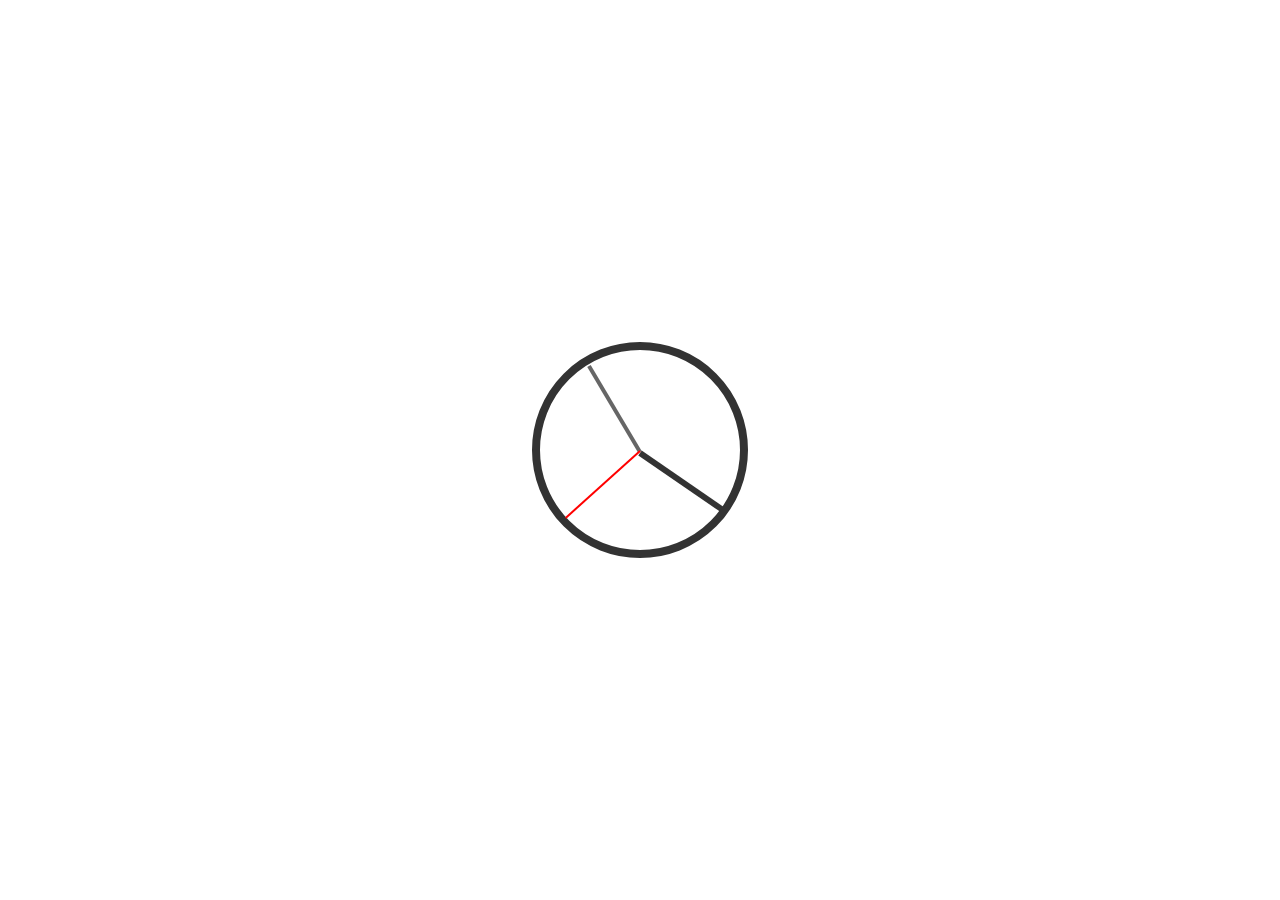
<file: Analog Clock/index.html>
<!DOCTYPE html>
<html lang="en">
<head>
  <meta charset="UTF-8">
  <meta name="viewport" content="width=device-width, initial-scale=1.0">
  <style>
    body {
      display: flex;
      align-items: center;
      justify-content: center;
      height: 100vh;
      margin: 0;
    }

    .clock {
      position: relative;
      width: 200px;
      height: 200px;
      border: 8px solid #333;
      border-radius: 50%;
    }

    .hand {
      position: absolute;
      width: 50%;
      height: 2px;
      background-color: #333;
      top: 50%;
      transform-origin: 100%;
      transform: rotate(90deg);
    }

    .hour {
      height: 6px;
      background-color: #333;
    }

    .minute {
      height: 4px;
      background-color: #666;
    }

    .second {
      height: 2px;
      background-color: #ff0000;
    }
  </style>
</head>
<body>

<div class="clock">
  <div class="hand hour" id="hourHand"></div>
  <div class="hand minute" id="minuteHand"></div>
  <div class="hand second" id="secondHand"></div>
</div>

<script>
  function updateClock() {
    const now = new Date();
    const hours = now.getHours() % 12;
    const minutes = now.getMinutes();
    const seconds = now.getSeconds();

    const hourHand = document.getElementById('hourHand');
    const minuteHand = document.getElementById('minuteHand');
    const secondHand = document.getElementById('secondHand');

    const hourRotation = (hours + minutes / 60) * 30;
    const minuteRotation = (minutes + seconds / 60) * 6;
    const secondRotation = seconds * 6;

    hourHand.style.transform = `rotate(${hourRotation}deg)`;
    minuteHand.style.transform = `rotate(${minuteRotation}deg)`;
    secondHand.style.transform = `rotate(${secondRotation}deg)`;
  }

  setInterval(updateClock, 1000);
  updateClock(); // Initial update
</script>

</body>
</html>
</file>
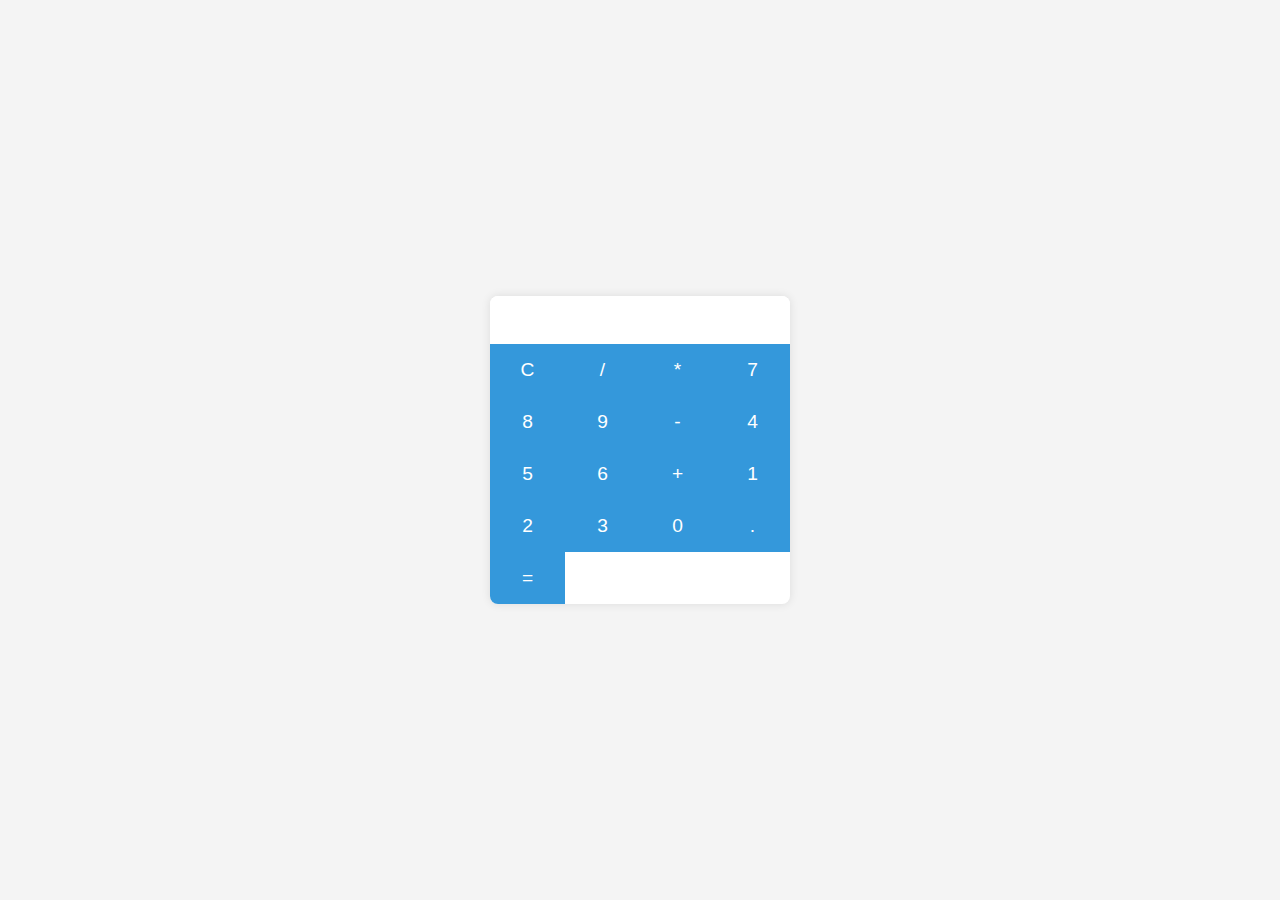
<file: Calculator/index.html>
<!DOCTYPE html>
<html lang="en">
<head>
    <meta charset="UTF-8">
    <meta name="viewport" content="width=device-width, initial-scale=1.0">
    <link rel="stylesheet" href="styles.css">
    <title>Simple Calculator</title>
</head>
<body>
    <div class="calculator">
        <input type="text" id="display" readonly>
        <div class="buttons">
            <button onclick="clearDisplay()">C</button>
            <button onclick="appendToDisplay('/')">/</button>
            <button onclick="appendToDisplay('*')">*</button>
            <button onclick="appendToDisplay('7')">7</button>
            <button onclick="appendToDisplay('8')">8</button>
            <button onclick="appendToDisplay('9')">9</button>
            <button onclick="appendToDisplay('-')">-</button>
            <button onclick="appendToDisplay('4')">4</button>
            <button onclick="appendToDisplay('5')">5</button>
            <button onclick="appendToDisplay('6')">6</button>
            <button onclick="appendToDisplay('+')">+</button>
            <button onclick="appendToDisplay('1')">1</button>
            <button onclick="appendToDisplay('2')">2</button>
            <button onclick="appendToDisplay('3')">3</button>
            <button onclick="appendToDisplay('0')">0</button>
            <button onclick="appendToDisplay('.')">.</button>
            <button onclick="calculateResult()">=</button>
            
        </div>
    </div>
    <script src="script.js"></script>
</body>
</html>
</file>
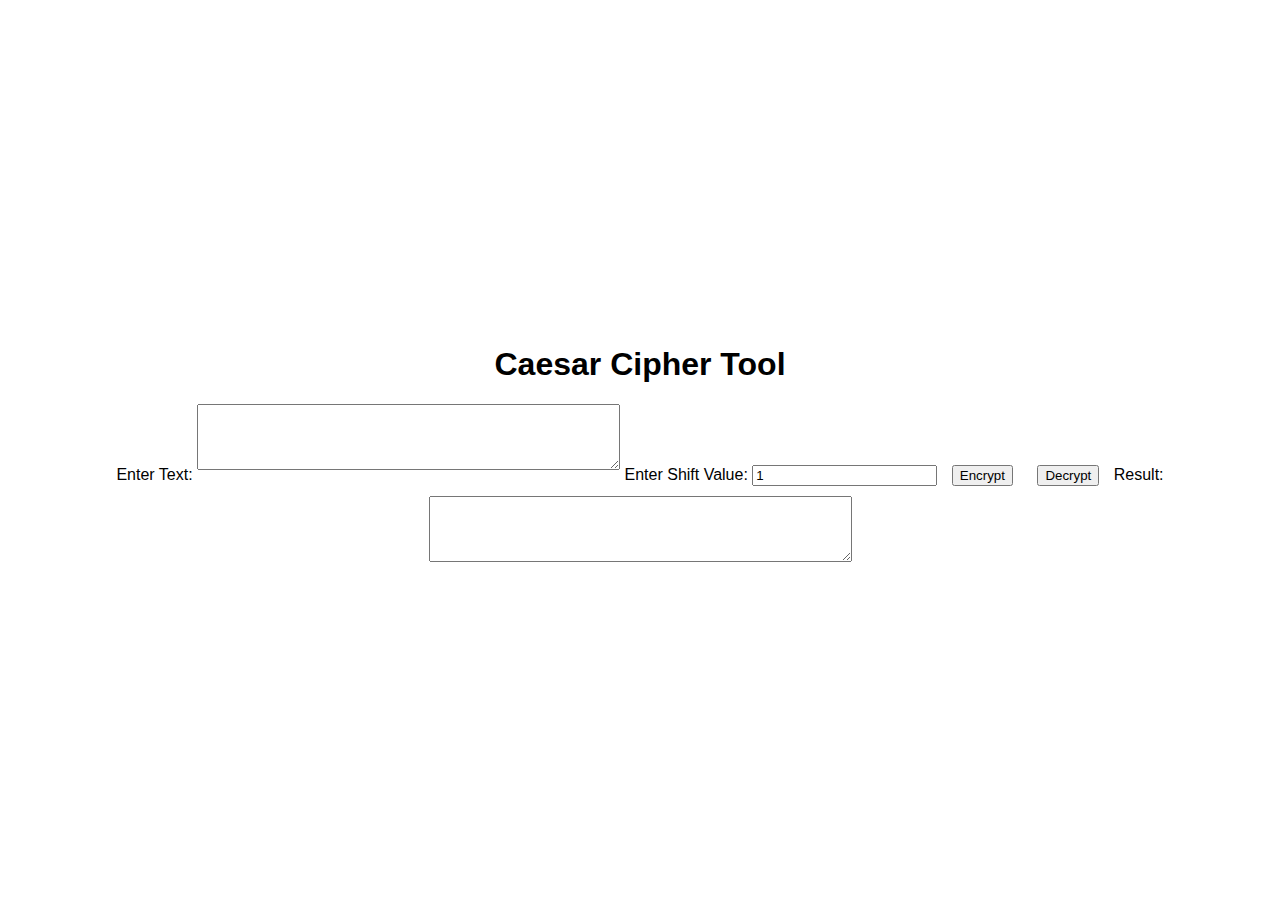
<file: Caser Cipher/index.html>
<!DOCTYPE html>
<html lang="en">
<head>
  <meta charset="UTF-8">
  <meta name="viewport" content="width=device-width, initial-scale=1.0">
  <link rel="stylesheet" href="styles.css">
  <title>Caesar Cipher Tool</title>
</head>
<body>
  <div class="container">
    <h1>Caesar Cipher Tool</h1>
    <label for="text">Enter Text:</label>
    <textarea id="text" rows="4" cols="50"></textarea>
    
    <label for="shift">Enter Shift Value:</label>
    <input type="number" id="shift" min="1" value="1">
    
    <button onclick="encrypt()">Encrypt</button>
    <button onclick="decrypt()">Decrypt</button>

    <label for="result">Result:</label>
    <textarea id="result" rows="4" cols="50" readonly></textarea>
  </div>

  <script src="script.js"></script>
</body>
</html>
</file>
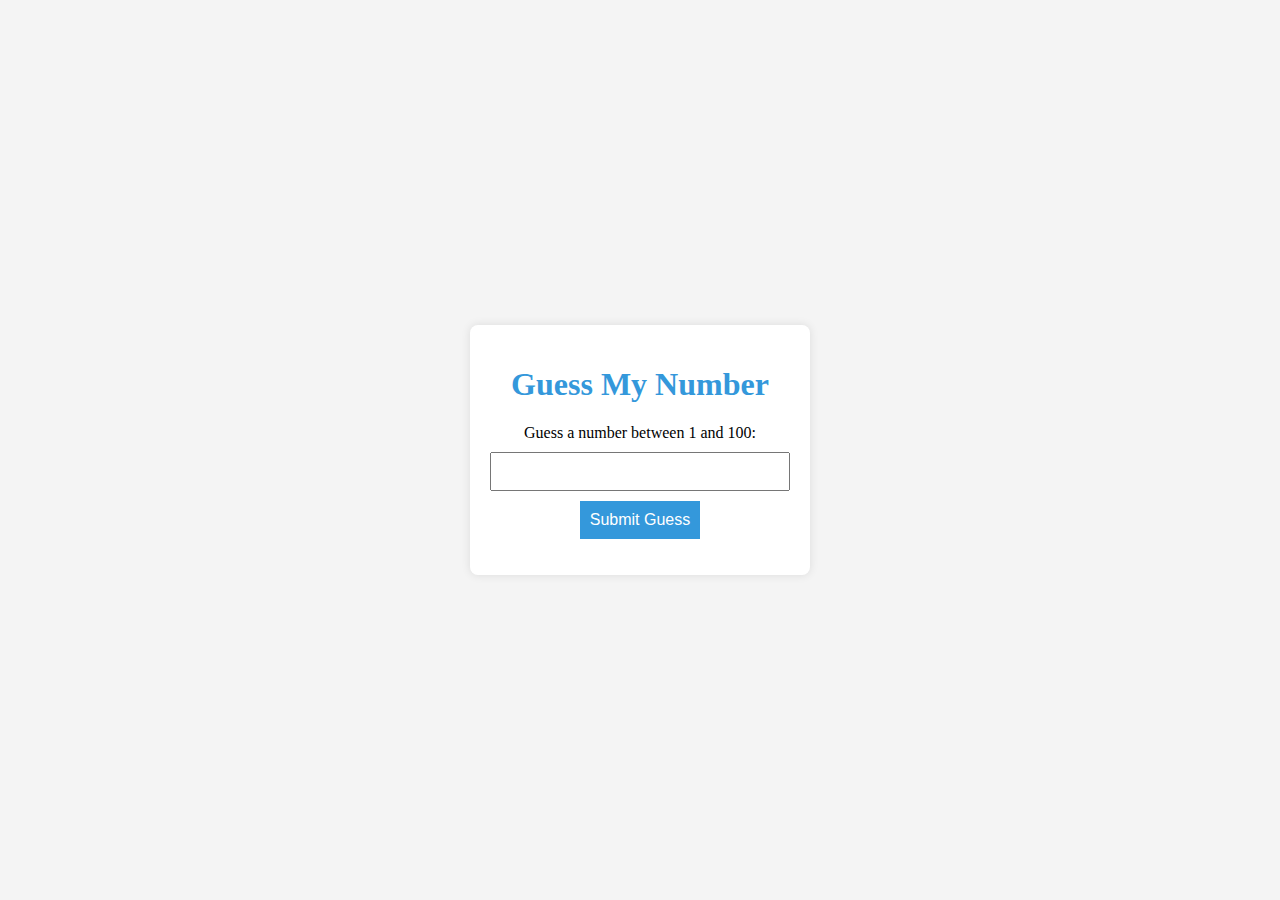
<file: Number Guess/index.html>
<!DOCTYPE html>
<html lang="en">
<head>
    <meta charset="UTF-8">
    <meta name="viewport" content="width=device-width, initial-scale=1.0">
    <link rel="stylesheet" href="styles.css">
    <title>Guess My Number</title>
</head>
<body>
    <div class="guess-my-number">
        <h1>Guess My Number</h1>
        <p>Guess a number between 1 and 100:</p>
        <input type="number" id="guessInput" min="1" max="100">
        <button onclick="checkGuess()">Submit Guess</button>
        <p id="feedback"></p>
    </div>
    <script src="script.js"></script>
</body>
</html>
</file>
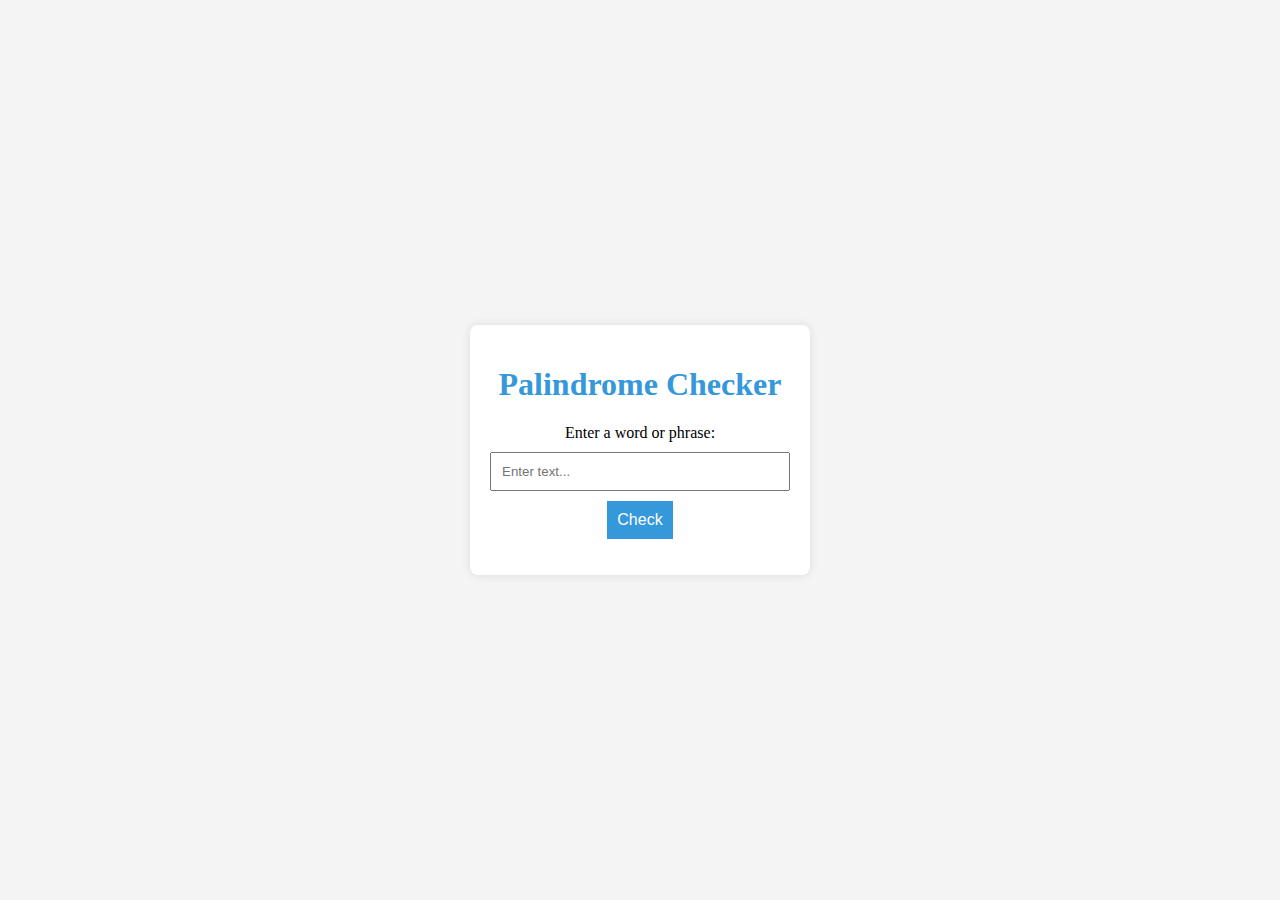
<file: Palindrome/index.html>
<!DOCTYPE html>
<html lang="en">
<head>
    <meta charset="UTF-8">
    <meta name="viewport" content="width=device-width, initial-scale=1.0">
    <link rel="stylesheet" href="styles.css">
    <title>Palindrome Checker</title>
</head>
<body>
    <div class="palindrome-checker">
        <h1>Palindrome Checker</h1>
        <label for="input">Enter a word or phrase:</label>
        <input type="text" id="input" placeholder="Enter text...">
        <button onclick="checkPalindrome()">Check</button>
        <p id="result"></p>
    </div>
    <script src="script.js"></script>
</body>
</html>
</file>
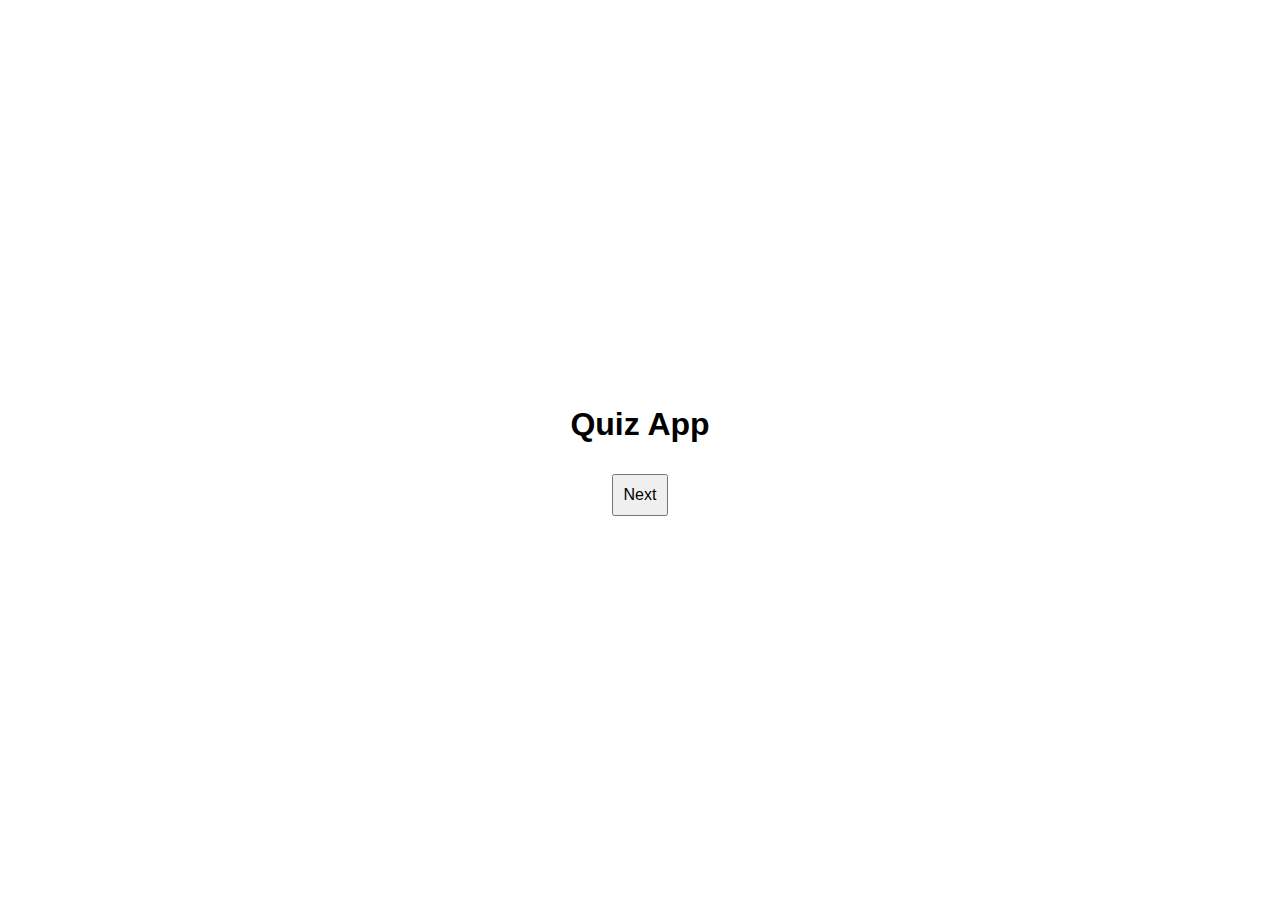
<file: Quiz app/index.html>
<!DOCTYPE html>
<html lang="en">
<head>
  <meta charset="UTF-8">
  <meta name="viewport" content="width=device-width, initial-scale=1.0">
  <link rel="stylesheet" href="styles.css">
  <title>Quiz App</title>
</head>
<body>
  <div class="container">
    <h1>Quiz App</h1>
    <div id="quiz-container">
      <div id="question-container"></div>
      <div id="answer-buttons" class="btn-container"></div>
    </div>
    <button id="next-button" class="btn" onclick="nextQuestion()">Next</button>
    <div id="result-container"></div>
  </div>

  <script src="script.js"></script>
</body>
</html>
</file>
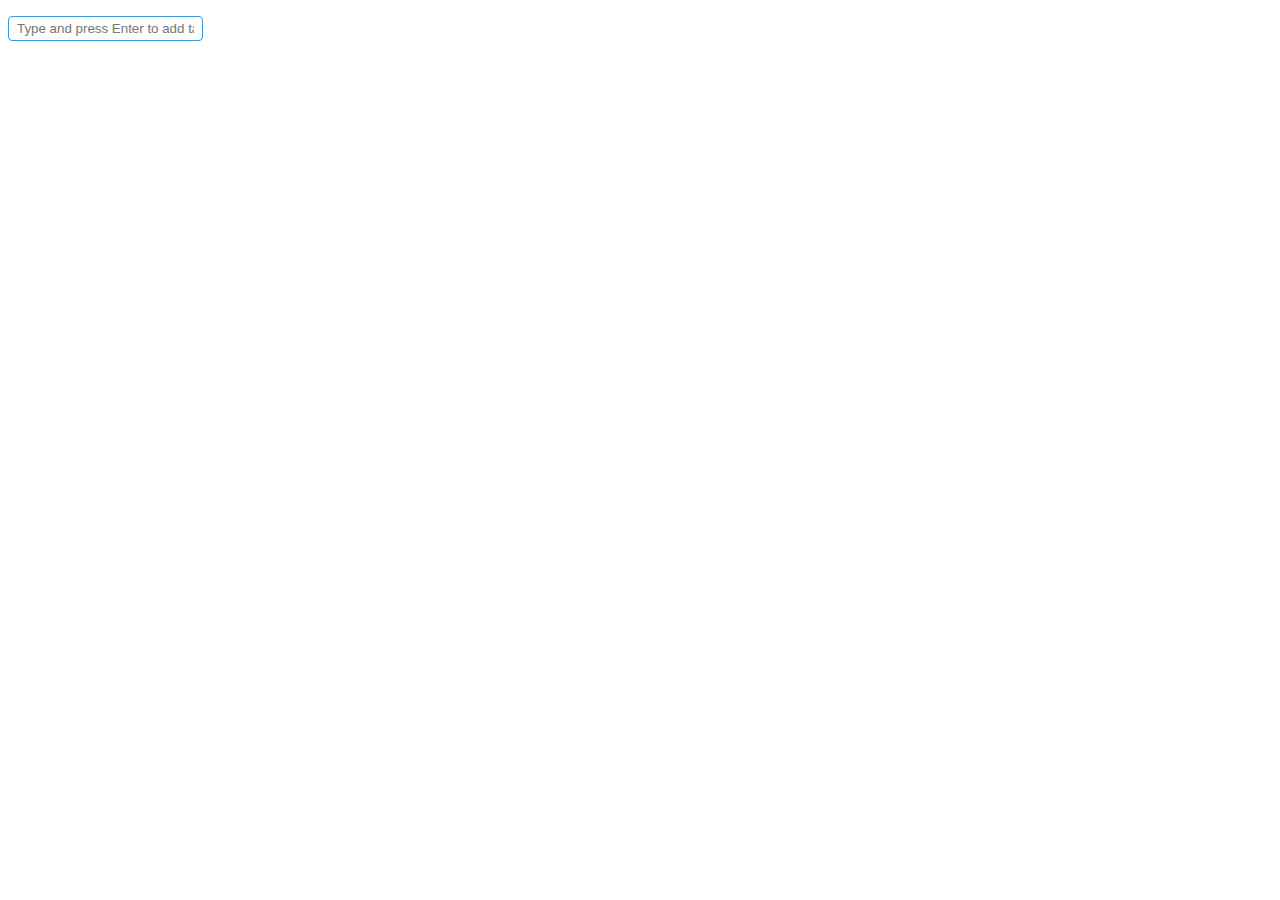
<file: Tags/index.html>
<!DOCTYPE html>
<html lang="en">
<head>
  <meta charset="UTF-8">
  <meta name="viewport" content="width=device-width, initial-scale=1.0">
  <style>
    .tags-container {
      display: flex;
      flex-wrap: wrap;
      gap: 8px;
    }

    .tag {
      background-color: #3498db;
      color: #fff;
      padding: 4px 8px;
      border-radius: 4px;
      margin-right: 4px;
      display: flex;
      align-items: center;
    }

    .tag-remove {
      margin-left: 8px;
      cursor: pointer;
    }

    .tag-input {
      border: 1px solid #3498db;
      border-radius: 4px;
      padding: 4px 8px;
      margin-top: 8px;
    }
  </style>
</head>
<body>

<div class="tags-container" id="tags-container"></div>
<input type="text" class="tag-input" placeholder="Type and press Enter to add tags" id="tag-input">

<script>
  const tagsContainer = document.getElementById('tags-container');
  const tagInput = document.getElementById('tag-input');

  const tags = [];

  function renderTags() {
    tagsContainer.innerHTML = '';
    tags.forEach((tag, index) => {
      const tagElement = document.createElement('div');
      tagElement.className = 'tag';
      tagElement.textContent = tag;

      const removeIcon = document.createElement('span');
      removeIcon.className = 'tag-remove';
      removeIcon.textContent = '×';
      removeIcon.addEventListener('click', () => removeTag(index));

      tagElement.appendChild(removeIcon);
      tagsContainer.appendChild(tagElement);
    });
  }

  function addTag(tag) {
    if (tag.trim() !== '') {
      tags.push(tag.trim());
      renderTags();
      tagInput.value = '';
    }
  }

  function removeTag(index) {
    tags.splice(index, 1);
    renderTags();
  }

  tagInput.addEventListener('keydown', (event) => {
    if (event.key === 'Enter') {
      addTag(tagInput.value);
    }
  });
</script>

</body>
</html>
</file>
<file: Calculator/styles.css>
body {
    display: flex;
    align-items: center;
    justify-content: center;
    height: 100vh;
    margin: 0;
    background-color: #f4f4f4;
}

.calculator {
    background-color: #fff;
    border-radius: 8px;
    box-shadow: 0 0 10px rgba(0, 0, 0, 0.1);
    overflow: hidden;
    max-width: 300px;
    width: 100%;
    text-align: center;
}

#display {
    width: 100%;
    padding: 10px;
    box-sizing: border-box;
    font-size: 1.5em;
    border: none;
    outline: none;
}

.buttons {
    display: grid;
    grid-template-columns: repeat(4, 1fr);
}

button {
    border: none;
    padding: 15px;
    font-size: 1.2em;
    cursor: pointer;
    background-color: #3498db;
    color: #fff;
    transition: background-color 0.3s;
}

button:hover {
    background-color: #2980b9;
}
</file>
<file: Caser Cipher/styles.css>
body {
    font-family: Arial, sans-serif;
    display: flex;
    align-items: center;
    justify-content: center;
    height: 100vh;
    margin: 0;
  }
  
  .container {
    text-align: center;
  }
  
  textarea, input {
    margin-bottom: 10px;
  }
  
  button {
    margin: 10px;
  }
</file>
<file: Number Guess/styles.css>
body {
    display: flex;
    align-items: center;
    justify-content: center;
    height: 100vh;
    margin: 0;
    background-color: #f4f4f4;
}

.guess-my-number {
    background-color: #fff;
    border-radius: 8px;
    box-shadow: 0 0 10px rgba(0, 0, 0, 0.1);
    overflow: hidden;
    max-width: 300px;
    width: 100%;
    text-align: center;
    padding: 20px;
}

h1 {
    color: #3498db;
}

p {
    margin-bottom: 10px;
}

input {
    width: 100%;
    padding: 10px;
    box-sizing: border-box;
    margin-bottom: 10px;
}

button {
    border: none;
    padding: 10px;
    font-size: 1em;
    cursor: pointer;
    background-color: #3498db;
    color: #fff;
    transition: background-color 0.3s;
}

button:hover {
    background-color: #2980b9;
}

#feedback {
    font-weight: bold;
    color: #333;
}
</file>
<file: Palindrome/styles.css>
body {
    display: flex;
    align-items: center;
    justify-content: center;
    height: 100vh;
    margin: 0;
    background-color: #f4f4f4;
}

.palindrome-checker {
    background-color: #fff;
    border-radius: 8px;
    box-shadow: 0 0 10px rgba(0, 0, 0, 0.1);
    overflow: hidden;
    max-width: 300px;
    width: 100%;
    text-align: center;
    padding: 20px;
}

h1 {
    color: #3498db;
}

label {
    display: block;
    margin-bottom: 10px;
}

input {
    width: 100%;
    padding: 10px;
    box-sizing: border-box;
    margin-bottom: 10px;
}

button {
    border: none;
    padding: 10px;
    font-size: 1em;
    cursor: pointer;
    background-color: #3498db;
    color: #fff;
    transition: background-color 0.3s;
}

button:hover {
    background-color: #2980b9;
}

#result {
    font-weight: bold;
    color: #333;
}
</file>
<file: Quiz app/styles.css>
body {
    font-family: Arial, sans-serif;
    display: flex;
    align-items: center;
    justify-content: center;
    height: 100vh;
    margin: 0;
  }
  
  .container {
    text-align: center;
  }
  
  .btn-container {
    display: flex;
    flex-direction: column;
  }
  
  .btn {
    margin-top: 10px;
    padding: 10px;
    font-size: 16px;
    cursor: pointer;
  }
</file>
